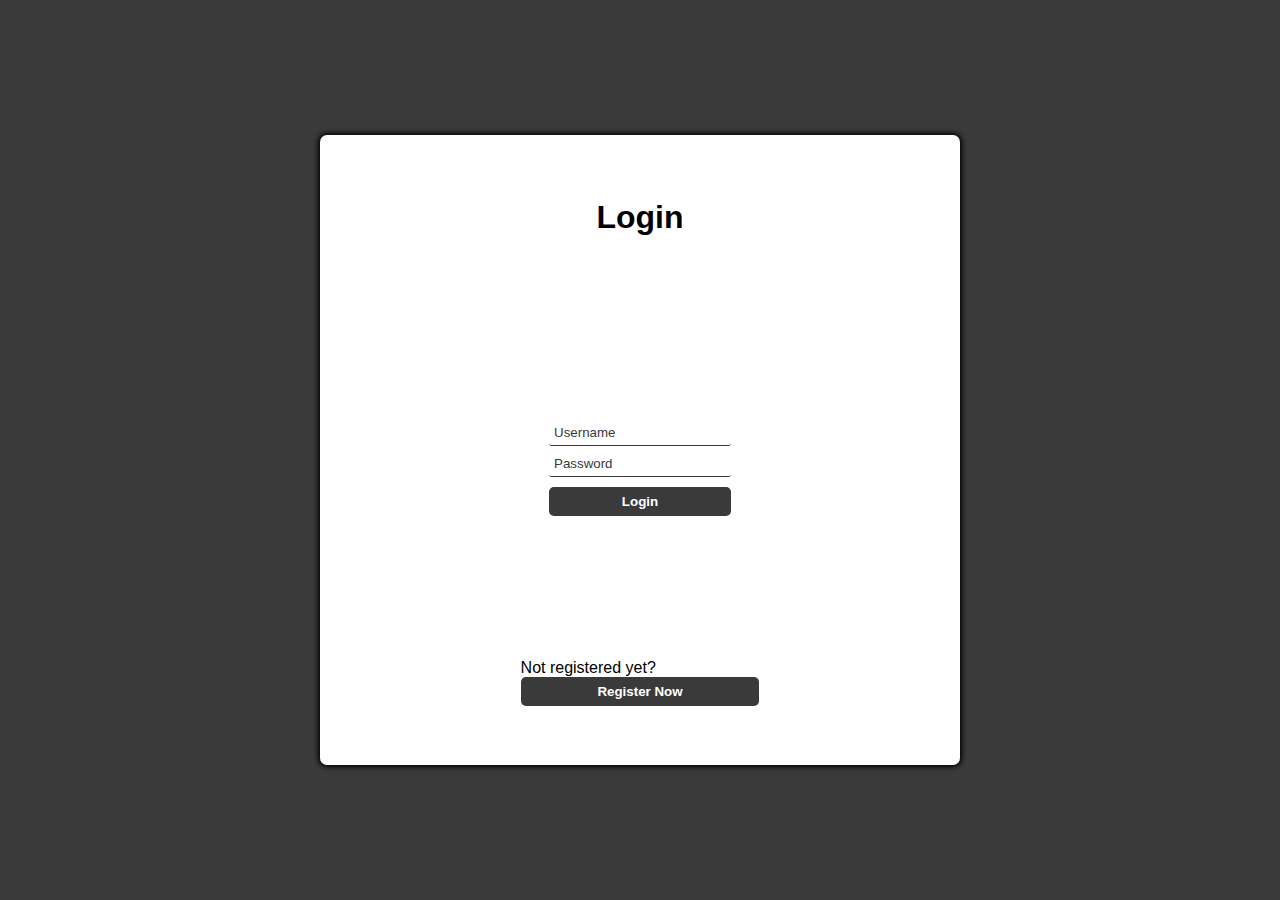
<file: client/index.html>
<!DOCTYPE html>
<html lang="en">
<head>
    <meta charset="UTF-8">
    <meta http-equiv="X-UA-Compatible" content="IE=edge">
    <meta name="viewport" content="width=device-width, initial-scale=1.0">
    <title>Login Page</title>
    <link rel="stylesheet" href="./style.css">
    <script defer src="./main.js"></script>

</head>
<body>
      <main id="main-holder">
    <h1 id="login-header">Login</h1>
    
    <div id="login-error-msg-holder">
      <p id="login-error-msg">Invalid username <span id="error-msg-second-line">and/or password</span></p>
    </div>
    
    <form id="login-form">
      <input type="text" name="username" id="username-field" class="login-form-field" placeholder="Username">
      <input type="password" name="password" id="password-field" class="login-form-field" placeholder="Password">
      <input type="submit" value="Login" id="login-form-submit">
    </form>

    <p >Not registered yet? <button id="register-form-submit">Register Now</button></p>
  
  </main>
  
</body>
</html>
</file>
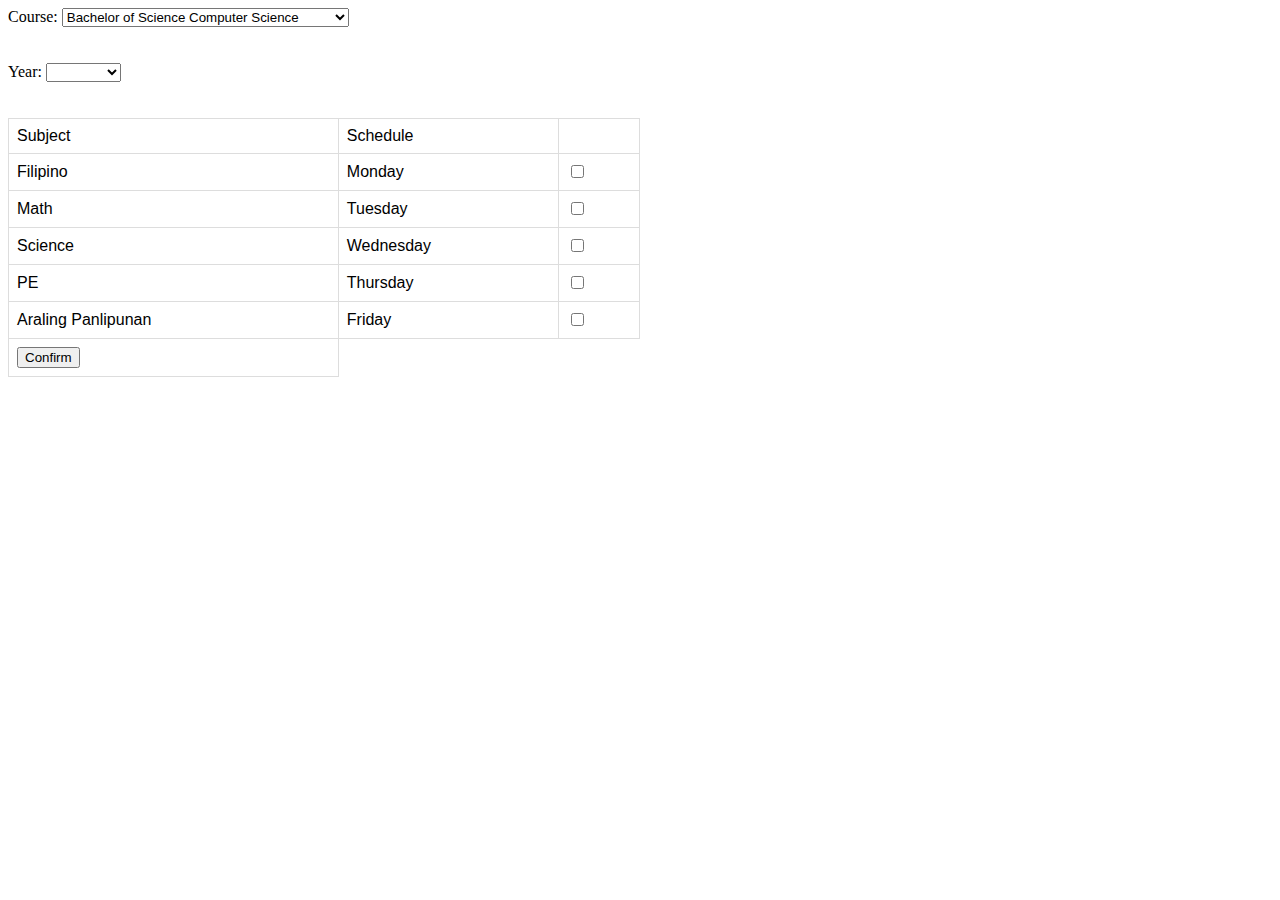
<file: client/enrollment.html>
<!DOCTYPE html>
<html lang="en">
<head>
    <meta charset="UTF-8">
    <meta name="viewport" content="width=device-width, initial-scale=1.0">
    <title>Enrollment Page</title>
    <link rel="stylesheet" href="./enrollment.css">
    <script defer src="./main.js"></script>
</head>
<body>

    <form action="">
        <label for="course">Course:</label>
        <select name="course" id="course">
          <option value="bscs">Bachelor of Science Computer Science</option>
          <option value="bsit">Bachelor of Science Information Technology</option>
          <option value="bsm">Bachelor of Science Basic Medical Sciences</option>
          <option value="bsba">Bachelor of Science Business Administration</option>
        </select>
        <br>    
      </form>

      <br><br>

        <label for="">Year: </label>
        <select id="opts" onchange="showForm()">
            <option value=""></option>
            <option value="1">1st Year</option>
            <option value="2">2nd Year</option>
            <option value="3">3rd Year</option>
        </select>

    <br><br>

        <div id="f1" style="display:none">
            <form name="form1">
            <label for="year">Term: </label>
                <select id="row" onchange="showTable()">
                    <option value=""></option>
                    <option value="4">1st Term</option>
                    <option value="5">2nd Term</option>
                    <option value="6">3rd Term</option>
                </select>
            </form>
            <br>
        </div>
    
        <div id="f2" style="display:none">
            <form name="form2">
                <label for="year">Term: </label>
                <select id="row" onchange="showTable()">
                    <option value=""></option>
                    <option value="4">1st Term</option>
                    <option value="5">2nd Term</option>
                    <option value="6">3rd Term</option>
                </select>
            </form>
            <br>
        </div>
        <div id="f3" style="display:none">
            <form name="form3">
                <label for="year">Term: </label>
                <select id="row" onchange="showTable()">
                    <option value=""></option>
                    <option value="4">1st Term</option>
                    <option value="5">2nd Term</option>
                    <option value="6">3rd Term</option>
                </select>
            </form>
            <br>
        </div>

        <div id="f1">
            <table >
                <tr>
                    <td>Subject</td>
                    <td>Schedule</td>
                    <td>
                    </td>
                </tr>
                    <td>Filipino</td>
                    <td>Monday</td>
                    <td><input type="checkbox" id="vehicle1" name="vehicle1" value="Filipino" required>
                    </td>
                </td>
                <tr>
                    <td>Math</td>
                    <td>Tuesday</td>
                    <td><input type="checkbox" id="vehicle1" name="vehicle1" value="Math" required>
                    </td>
                </tr>
                <tr>
                    <td>Science</td>
                    <td>Wednesday</td>
                    <td><input type="checkbox" id="vehicle1" name="vehicle1" value="Science" required>
                    </td>
                </tr>
                <tr>
                    <td>PE</td>
                    <td>Thursday</td>
                    <td><input type="checkbox" id="vehicle1" name="vehicle1" value="PE" required>
                    </td>
                </tr>
                <tr>
                    <td>Araling Panlipunan</td>
                    <td>Friday</td>
                    <td><input type="checkbox" id="vehicle1" name="vehicle1" value="AP" required>
                    </td>
                </tr>
    
                <br>
                <td><input type="submit" onclick="nextPage()" value="Confirm"></td>
                
            </table>

        </div>
        

        
</body>
</html>
</file>
<file: client/style.css>
/* Login Page */

html {
  height: 100%;
}

body {
  height: 100%;
  margin: 0;
  font-family: Arial, Helvetica, sans-serif;
  display: grid;
  justify-items: center;
  align-items: center;
  background-color: #3a3a3a;
}

#main-holder {
  width: 50%;
  height: 70%;
  display: grid;
  justify-items: center;
  align-items: center;
  background-color: white;
  border-radius: 7px;
  box-shadow: 0px 0px 5px 2px black;
}

#login-error-msg-holder {
  width: 100%;
  height: 100%;
  display: grid;
  justify-items: center;
  align-items: center;
}

#login-error-msg {
  width: 23%;
  text-align: center;
  margin: 0;
  padding: 5px;
  font-size: 12px;
  font-weight: bold;
  color: #8a0000;
  border: 1px solid #8a0000;
  background-color: #e58f8f;
  opacity: 0;
}

#error-msg-second-line {
  display: block;
}

#login-form {
  align-self: flex-start;
  display: grid;
  justify-items: center;
  align-items: center;
}

.login-form-field::placeholder {
  color: #3a3a3a;
}

.login-form-field {
  border: none;
  border-bottom: 1px solid #3a3a3a;
  margin-bottom: 10px;
  border-radius: 3px;
  outline: none;
  padding: 0px 0px 5px 5px;
}

#login-form-submit {
  width: 100%;
  padding: 7px;
  border: none;
  border-radius: 5px;
  color: white;
  font-weight: bold;
  background-color: #3a3a3a;
  cursor: pointer;
  outline: none;
}

#register-form-submit {
    width: 100%;
    padding: 7px;
    border: none;
    border-radius: 5px;
    color: white;
    font-weight: bold;
    background-color: #3a3a3a;
    cursor: pointer;
    outline: none;
  }

/* Enrollment Page */

table {
  font-family: arial, sans-serif;
  border-collapse: collapse;
  width: 100%;
}

td, th {
  border: 1px solid #dddddd;
  text-align: left;
  padding: 8px;
}
</file>
<file: client/enrollment.css>
table {
    font-family: arial, sans-serif;
    border-collapse: collapse;
    width: 50%;
  }
  
  td, th {
    border: 1px solid #dddddd;
    text-align: left;
    padding: 8px;
  }
</file>
